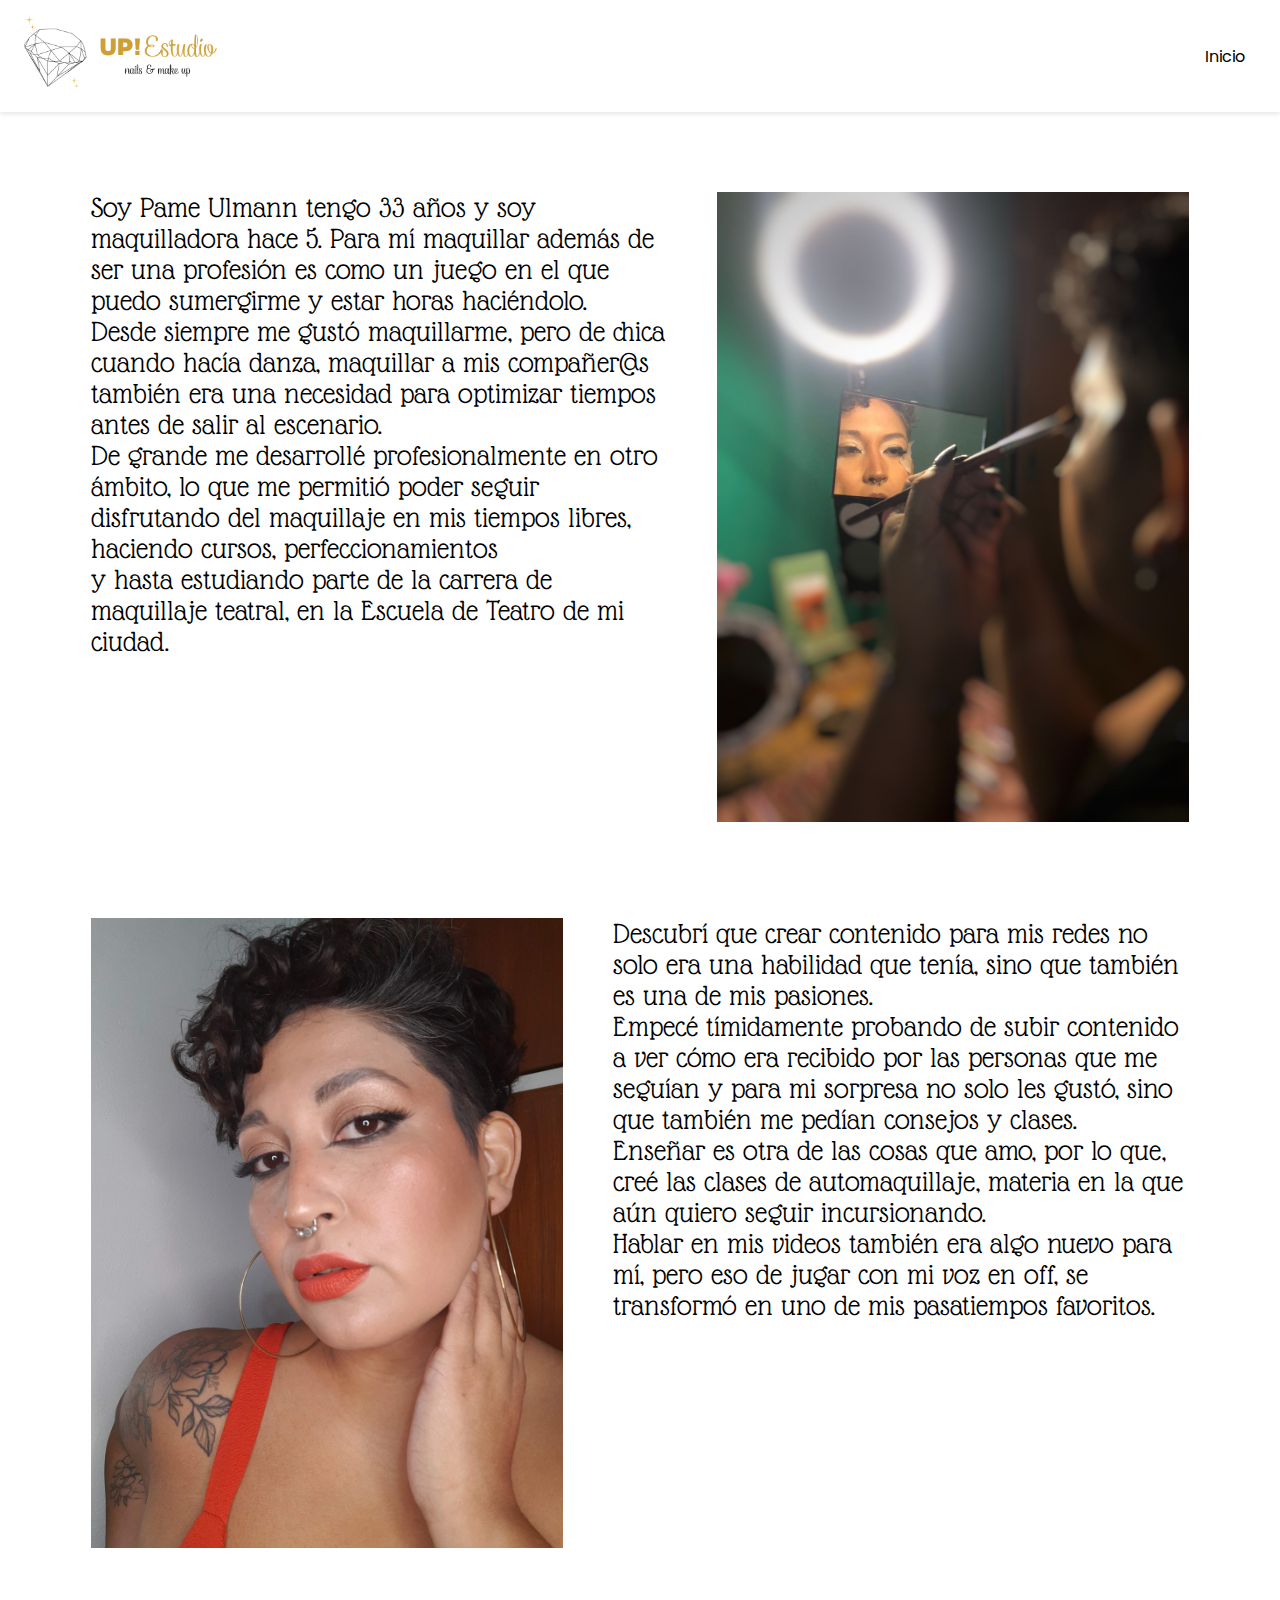
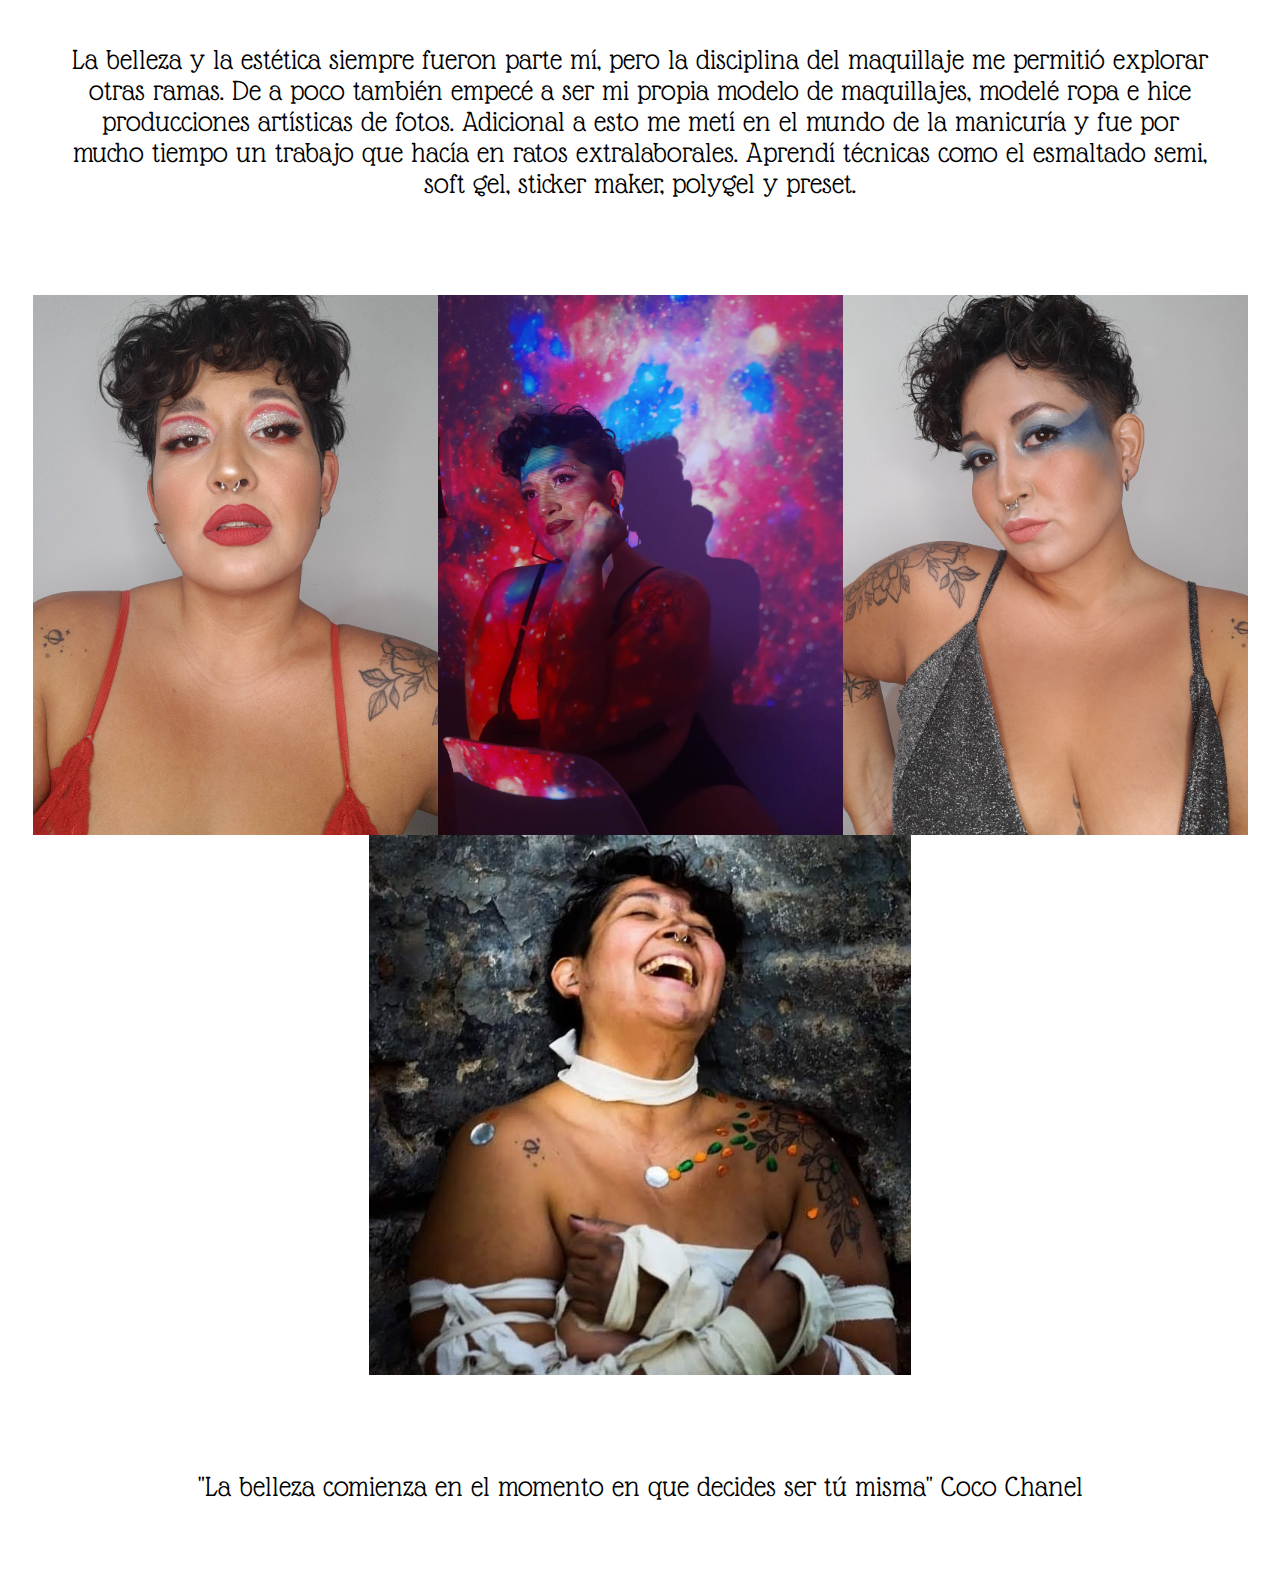
<file: sobremi.html>
<!DOCTYPE html>
<html lang="en">

<head>
    <meta charset="UTF-8">
    <meta name="viewport" content="width=device-width, initial-scale=1.0">
    <meta name="description" content="portfolio de maquillaje">
    <meta name="keywords" content="makeup, makeupartist, makeupbahiablanca, maquillaje, portfolio">
    <meta name="author" content="UP Estudio by Pame Ulmann">
    <link rel="stylesheet" href="./estilos.css">
    <title>Sobre Pame Ulmann</title>
</head>

<body>
    <nav>
        <div class="topbar">
            <div class="brand"><img src="./logos/logonav.png" alt="UP! Estudio" class="upbrand"></div>
            <div class="menu">
                <a href="./index.html" class="menuItem">Inicio</a>
            </div>
        </div>
    </nav>
    <main>
        <section class="layout">
            <div class="div1">
                <p class="textodiv1">Soy Pame Ulmann tengo 33 años y soy maquilladora hace 5. Para mí maquillar además
                    de ser una profesión es como un juego en el que puedo sumergirme y estar horas haciéndolo.
                    <br> Desde siempre me gustó maquillarme, pero de chica cuando hacía danza, maquillar a mis
                    compañer@s también era una necesidad para optimizar tiempos antes de salir al escenario.
                    <br>De grande me desarrollé profesionalmente en otro ámbito, lo que me permitió poder seguir
                    disfrutando del maquillaje en mis tiempos libres, haciendo cursos, perfeccionamientos
                    <br>y hasta estudiando parte de la carrera de maquillaje teatral, en la Escuela de Teatro de mi
                    ciudad.
                </p>
                <img src="./imagenes/pamemaquillando.jpeg" alt="mua" class="pamemua">
            </div>

            <div class="div2">
                <p class="textodiv2">
                    Descubrí que crear contenido para mis redes no solo era una habilidad que tenía, sino que también es
                    una de mis pasiones.
                    <br>Empecé tímidamente probando de subir contenido a ver cómo era recibido por las personas que me
                    seguían y para mi sorpresa no solo les gustó, sino que también me pedían consejos y clases.
                    <br>Enseñar es otra de las cosas que amo, por lo que, creé las clases de automaquillaje, materia en
                    la que aún quiero seguir incursionando.
                    <br>Hablar en mis videos también era algo nuevo para mí, pero eso de jugar con mi voz en off, se
                    transformó en uno de mis pasatiempos favoritos.
                </p>
                <img src="./imagenes/foxyrojo.jpg" alt="foxy" class="pamemua">
            </div>
            <div class="cajatexto3">
                <p class="textodiv3">
                    La belleza y la estética siempre fueron parte mí, pero la disciplina del maquillaje me permitió
                    explorar otras ramas. De a poco también empecé a ser mi propia modelo de maquillajes, modelé ropa e
                    hice producciones artísticas de fotos. Adicional a esto me metí en el mundo de la manicuría y fue
                    por mucho tiempo un trabajo que hacía en ratos extralaborales. Aprendí técnicas como el esmaltado
                    semi, soft gel, sticker maker, polygel y preset. </p>
            </div>
            <div class="div3">
                <img src="./imagenes/cutrojo.jpg" alt="cutrojo" class="fotos4">
                <img src="./imagenes/fondodegrade.jpeg" alt="fondodegrade" class="fotos4">
                <img src="./imagenes/degradeazul.jpg" alt="degradeazul" class="fotos4">
                <img src="./imagenes/modelinf.jpeg" alt="modeloinf" class="fotos4">
            </div>

            <div class="cajatexto4">
                <p class="textodiv4">
                    "La belleza comienza en el momento en que decides ser tú misma" Coco Chanel </p>
            </div>
            </div>

        </section>
    </main>
</body>

</html>
</file>
<file: estilos.css>
@import url("https://fonts.googleapis.com/css2?family=Poppins:ital,wght@0,100;0,200;0,300;0,400;0,500;0,600;0,700;0,800;0,900;1,100;1,200;1,300;1,400;1,500;1,600;1,700;1,800;1,900&display=swap");
@import url('https://fonts.googleapis.com/css2?family=Edu+TAS+Beginner&family=Glass+Antiqua&display=swap');
* {
  margin: 0;
  padding: 0;
  box-sizing: border-box;
}

body {
  font-family: "Poppins", sans-serif;
}

/*  Video  */


.HeroHeader_video__eXgec {
  width: 100%;
  height: auto;
  object-fit: cover;
  z-index: -10;
}
body {
  margin: 0;
  padding: 0;
}

.topbar {
  display: flex;
  flex-wrap: wrap;
  justify-content: space-between;
  align-items: center;
  background-color: #fff;
  color: #000000;
  padding: 10px 20px;
  box-shadow: 0 2px 5px rgba(0, 0, 0, 0.1);
}

.brand {
  font-size: 24px;
  font-weight: bold;
}

.menu {
  display: flex;
  align-items: center;
}

.menuItem {
  text-decoration: none;
  color: #000000;
  margin: 0 15px;
  transition: color 0.3s ease-in-out;
}

.menuItem:hover {
  color: #f5ef97;
}

.ctaButton {
  background-color: #ffffff;
  color: #000000;
  border: none;
  padding: 10px 15px;
  border-radius: 5px;
  cursor: pointer;
  outline: none;
  transition: background-color 0.3s ease-in-out;
}

.ctaButton:hover {
  background-color: #f5ef97;
}
.upbrand{
  width: 200px;
  height: auto;
}
.layout {
  display: flex;
  flex-direction: column;
  gap: 16px;
  flex-wrap: wrap;

  justify-content: center;
}
.div1{
  display: flex;
  flex-wrap: wrap;
  justify-content: center;
  flex-direction: row;
  width: 100%;
  gap: 50px;
  margin-top:80px ;
}
.pamemua{
  width: auto;
  height: 70vh;
}
.textodiv1, .textodiv2, .textodiv3, .textodiv4, .textodiv5{
  width: 45vw;
  height: auto;
  font-family: 'Edu TAS Beginner', cursive;
font-family: 'Glass Antiqua', cursive;
font-size: 30px;

}
.div2{
  display: flex;
  justify-content: center;
  flex-wrap: wrap;
  flex-direction: row-reverse;
  width: 100%;
  gap: 50px;
  margin-top:80px ;
}
.div3{
  display: flex;
  flex-direction: row;
  flex-wrap: wrap;
  align-content: center;
  justify-content: center;

}
.fotos4{
  width: auto;
  height: 60vh;
}
.cajatexto3, .cajatexto4{
  display: flex;
  justify-content: center;
  width: 100%;
  margin-top: 80px;
  margin-bottom:80px;

}
.textodiv3, .textodiv4{
  width: 90%;
  text-align: center;
}
article{
  margin-top: 80px;
}
.reelscontainer {
  display: flex;
  flex-wrap: wrap;
  justify-content: space-between;
  margin-top: 80px;

  }
  .redes{
    width: 50px;
    height: 50px;
  }
  .wsp{
    width: 70px;
    height: 70px;
  }
  footer {
    display: flex;
    flex-direction: column;
    justify-content: center;
    align-items: center;
    text-align: center;
    margin-top: 80px;
    background-color: #f2f2f2; 
    padding: 20px;
}
</file>
